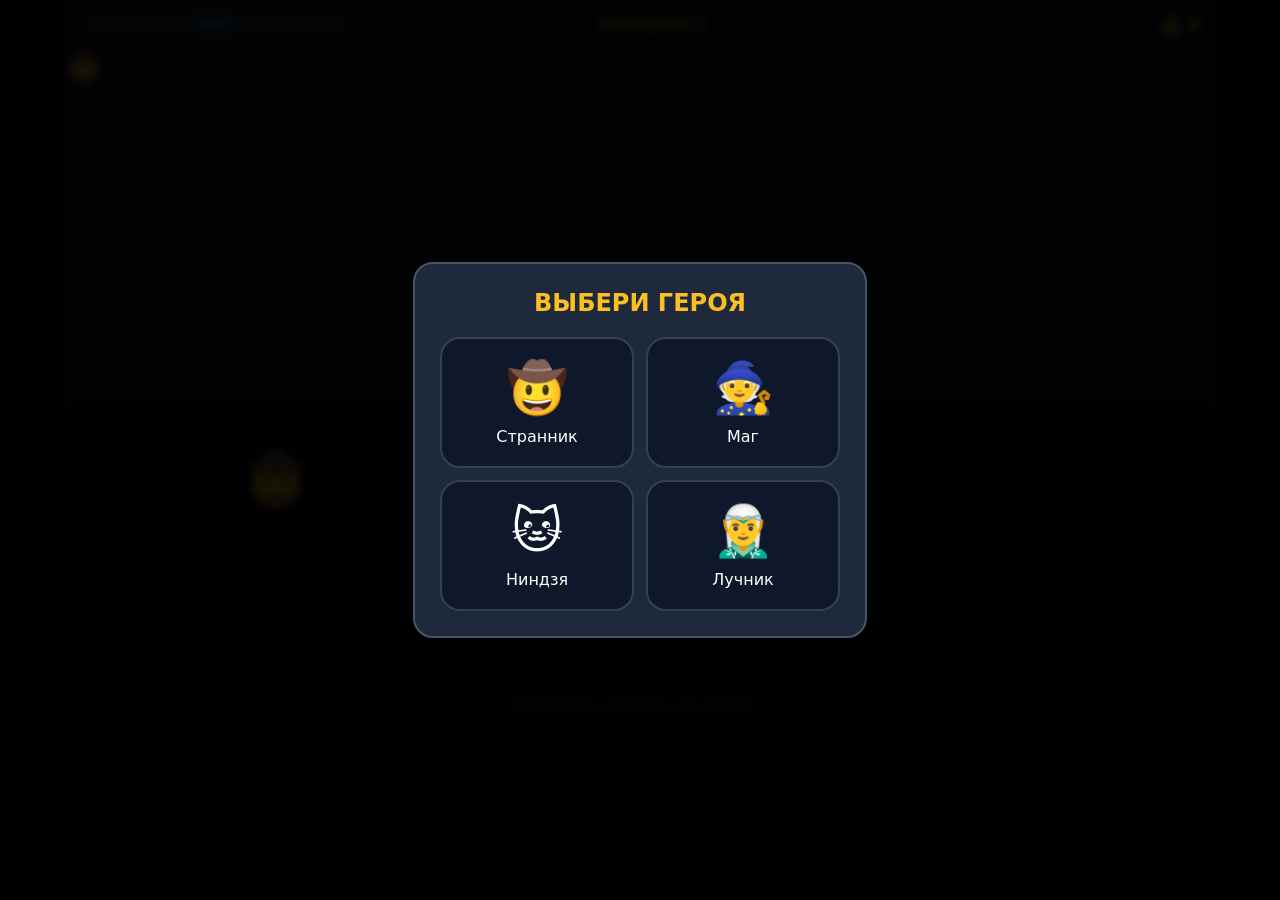
<file: english-game.html>
<!DOCTYPE html>
<html lang="ru">
<head>
<meta charset="UTF-8">
<meta name="viewport" content="width=device-width, initial-scale=1.0, maximum-scale=1.0, user-scalable=no">
<title>English Dungeon</title>
<style>
/* Базовые стили */
html, body { height: 100%; margin: 0; overflow: hidden; background: #020617; }
body { font-family: 'Segoe UI', system-ui, sans-serif; color: white; display: flex; justify-content: center; align-items: center; box-sizing: border-box; }

.game { 
    width: 100%; max-width: 1150px; height: 100%; background: #1e293b; 
    display: flex; flex-direction: column; position: relative; 
    border-left: 1px solid #334155; border-right: 1px solid #334155;
}

/* Верхняя панель */
.top { 
    display: flex; justify-content: space-between; align-items: center; padding: 10px 15px;
    background: #0f172a; border-bottom: 1px solid #334155; z-index: 10;
}
.logo { font-size: 16px; font-weight: 700; color: #fbbf24; text-align: center; flex: 1; }
.coin-count { font-size: 18px; color: #fbbf24; font-weight: bold; min-width: 70px; text-align: right; transition: transform 0.2s; flex:0.4; }
.menu-btn { background: #1e293b; padding: 6px 12px; border-radius: 8px; color: #38bdf8; font-size: 12px; font-weight: bold; border: 1px solid #334155; cursor: pointer; flex:0.4; }


/* Карта */
.mapWrap { 
    position: relative; height: 350px; background: #0f172a; overflow-x: auto; 
    border-bottom: 2px solid #334155; -webkit-overflow-scrolling: touch;
}
#mapScrollContainer { position: relative; width: 1050px; height: 100%; }
svg { position: absolute; width: 100%; height: 100%; pointer-events: none; }

.node { 
    position: absolute; width: 50px; height: 50px; border-radius: 12px; background: #1e293b; 
    display: flex; align-items: center; justify-content: center; font-size: 24px; 
    cursor: pointer; z-index: 2; transition: 0.2s; border: 2px solid #475569; 
}
.node.available { border-color: #38bdf8; box-shadow: 0 0 15px rgba(56, 189, 248, 0.4); }
.node.done { background: #064e3b; border-color: #10b981; opacity: 0.6; }
.hero-icon { position: absolute; font-size: 30px; transition: all .5s cubic-bezier(0.34, 1.56, 0.64, 1); pointer-events: none; z-index: 3; }

/* Боевая зона */
.stage { flex: 1; display: flex; flex-direction: column; background: #020617; padding: 15px; position: relative; overflow-y: auto; }
.actors-row { display: flex; justify-content: space-between; align-items: center; margin-bottom: 10px; min-height: 100px; }
.actor { display: flex; flex-direction: column; align-items: center; width: 35%; }
.actor-hearts { font-size: 14px; margin-bottom: 5px; min-height: 20px; }
.actor-sprite { font-size: 50px; filter: drop-shadow(0 5px 10px rgba(0,0,0,0.5)); }
#battleDivider { font-size: 30px; opacity: 0.8; animation: pulse 1s infinite alternate; }

@keyframes pulse { from { transform: scale(0.9); opacity: 0.5; } to { transform: scale(1.1); opacity: 1; } }

#interactionArea { flex: 1; display: flex; flex-direction: column; align-items: center; justify-content: center; text-align: center; }
.answers { display: grid; grid-template-columns: 1fr 1fr; gap: 10px; margin-top: 15px; width: 100%; }
@media (max-width: 400px) { .answers { grid-template-columns: 1fr; } }

/* Попапы и Скорборд */
.popup { position: fixed; inset: 0; background: rgba(0,0,0,0.9); display: flex; align-items: center; justify-content: center; z-index: 2000; backdrop-filter: blur(4px); padding: 20px; }
.popupBox { background: #1e293b; padding: 25px; border-radius: 20px; width: 100%; max-width: 400px; text-align: center; border: 2px solid #475569; max-height: 90vh; overflow-y: auto; }
.score-row { display: flex; align-items: center; justify-content: space-between; background: #0f172a; padding: 12px; border-radius: 12px; margin-bottom: 8px; font-size: 13px; border: 1px solid #334155; }

input { background: #0f172a; border: 1px solid #334155; color: white; padding: 14px; border-radius: 10px; width: 100%; margin: 15px 0; box-sizing: border-box; font-size: 16px; text-align: center; }
button { padding: 14px 10px; border: none; border-radius: 12px; background: #334155; color: white; cursor: pointer; font-size: 15px; font-weight: bold; border-bottom: 4px solid #1e293b; width: 100%; transition: 0.1s; }
button:active { transform: translateY(2px); border-bottom-width: 2px; }
button:disabled { opacity: 0.5; filter: grayscale(1); }

.char-grid { display: grid; grid-template-columns: 1fr 1fr; gap: 12px; margin-top: 20px; }
.char-card { background: #0f172a; padding: 20px; border-radius: 20px; border: 2px solid #334155; cursor: pointer; transition: all 0.2s; }
.char-card:hover { border-color: #38bdf8; transform: translateY(-5px); background: #1e293b; }
.char-card span { font-size: 50px; display: block; margin-bottom: 10px; }

.shake-anim { animation: shake 0.3s; }
@keyframes shake { 0%, 100% { transform: translateX(0); } 25% { transform: translateX(-5px); } 75% { transform: translateX(5px); } }
.flash-red { position: fixed; inset: 0; background: rgba(220, 38, 38, 0.4); pointer-events: none; z-index: 3000; animation: flashFade 0.5s forwards; }
@keyframes flashFade { 0% { opacity: 1; } 100% { opacity: 0; } }

/* Эффект для битвы с вампиром */
.vampire-aura {
    box-shadow: inset 0 0 50px rgba(232, 121, 249, 0.3);
    border: 2px solid #e879f9 !important;
    transition: all 0.5s ease;
}

.vampire-text {
    text-shadow: 0 0 10px #e879f9;
    animation: vampirePulse 1.5s infinite alternate;
}

@keyframes vampirePulse {
    from { opacity: 0.7; transform: scale(1); }
    to { opacity: 1; transform: scale(1.05); }
}
</style>
</head>
<body>

<div id="selectionScreen" class="popup" style="display: none;">
    <div class="popupBox">
        <h2 style="margin:0; color:#fbbf24;">ВЫБЕРИ ГЕРОЯ</h2>
        <div class="char-grid">
            <div class="char-card" onclick="selectHero('🤠')"><span>🤠</span>Странник</div>
            <div class="char-card" onclick="selectHero('🧙')"><span>🧙</span>Маг</div>
            <div class="char-card" onclick="selectHero('🐱')"><span>🐱</span>Ниндзя</div>
            <div class="char-card" onclick="selectHero('🧝‍♂️')"><span>🧝‍♂️</span>Лучник</div>
        </div>
    </div>
</div>

<div class="game">
    <div class="top">
        <button class="menu-btn" onclick="showMenu()">МЕНЮ</button>
        <div class="logo">DUNGEON <span id="levelNum">1</span></div>
        <div class="coin-count" id="coinCounter">💰 <span id="coins">0</span></div>
    </div>
    
    <div class="mapWrap" id="mapWrap">
        <div id="mapScrollContainer">
            <svg id="lines"></svg>
            <div id="nodes"></div>
            <div id="heroIcon" class="hero-icon">🤠</div>
        </div>
    </div>

    <div class="stage">
        <div class="actors-row">
            <div class="actor">
                <div id="playerHearts" class="actor-hearts"></div>
                <div class="actor-sprite" id="playerSprite">🤠</div>
            </div>
            <div id="battleDivider" style="visibility: hidden;">⚔️</div>
            <div class="actor" id="enemySide" style="visibility: hidden;">
                <div id="enemyHearts" class="actor-hearts"></div>
                <div class="actor-sprite" id="enemySprite">👹</div>
            </div>
        </div>
        
        <div id="interactionArea">
            <p style="color:#64748b;">Выберите комнату на карте...</p>
        </div>
    </div>
    <div id="popupHolder"></div>
</div>

<script src="tasks.js"></script>
<script>

let level = 1, lives = 3, maxBaseLives = 3, extraLives = 0, coins = 0;
let stats = { kills: 0, correct: 0, wrong: 0 };
let map = [], connections = {}, available = [], currentNode = null, heroPos = "0-0", playerEmoji = "🤠";
let enemyQuestions = 0, isBossNode = false;
let usedQuestions = new Set();
let mistakesStack = []; // Хранилище уникальных ошибок на весь забег

window.onload = () => {
    if (localStorage.getItem('ed_save')) loadGame();
    else document.getElementById("selectionScreen").style.display = "flex";
};

function saveGame() {
    const saveData = { level, lives, maxBaseLives, extraLives, coins, stats, map, connections, available, currentNode, heroPos, playerEmoji, mistakesStack };
    localStorage.setItem('ed_save', JSON.stringify(saveData));
}

function loadGame() {
    const data = JSON.parse(localStorage.getItem('ed_save'));
    Object.assign(window, data);
    if (!window.mistakesStack) {
        window.mistakesStack = [];
    }
    document.getElementById("heroIcon").textContent = playerEmoji;
    document.getElementById("playerSprite").textContent = playerEmoji;
    updateUI();
    renderMap();
    centerHero();
}

function selectHero(emoji) {
    playerEmoji = emoji;
    document.getElementById("heroIcon").textContent = emoji;
    document.getElementById("playerSprite").textContent = emoji;
    document.getElementById("selectionScreen").style.display = "none";
    generateMap();
    saveGame();
}

function generateMap() {
    map = []; connections = {};
    const rows = 3, cols = 6;
    map.push([{type: "start", done: false}]);
    const weights = ["enemy", "enemy", "enemy", "chest", "camp", "merchant"];
    for (let c = 1; c < cols - 1; c++) {
        const column = [];
        for (let r = 0; r < rows; r++) column.push({ type: weights[Math.floor(Math.random() * weights.length)], done: false });
        if (!column.some(n => n.type === "enemy")) column[Math.floor(Math.random() * rows)].type = "enemy";
        map.push(column);
    }
    map.push([{type: "exit", done: false}]);
    connections["0-0"] = [];
    for (let r = 0; r < rows; r++) connections["0-0"].push("1-" + r);
    for (let c = 1; c < cols - 1; c++) {
        for (let r = 0; r < rows; r++) {
            const key = c + "-" + r; connections[key] = [];
            if (c === cols - 2) connections[key].push((c + 1) + "-0");
            else {
                const targets = [r]; if (r > 0) targets.push(r - 1); if (r < rows - 1) targets.push(r + 1);
                const shuffledTargets = [...targets].sort(() => Math.random() - 0.5);
                for (let i = 0; i < (Math.random() < 0.5 ? 1 : 2); i++) connections[key].push((c + 1) + "-" + shuffledTargets[i]);
            }
        }
    }
    available = ["0-0"]; heroPos = "0-0"; renderMap();
    setTimeout(() => { enterRoom("0-0"); centerHero(); }, 200);
}

function renderMap() {
    const nodesDiv = document.getElementById("nodes"); const svg = document.getElementById("lines");
    nodesDiv.innerHTML = ""; svg.innerHTML = "";
    const mapW = 1000, mapH = 220;
    const colGap = mapW / (map.length - 1), rowGap = mapH / 2;
    const pos = {};

    map.forEach((col, c) => { 
        col.forEach((node, r) => { 
            const y = col.length === 1 ? mapH / 2 : r * rowGap; 
            pos[c + "-" + r] = { x: c * colGap + 25, y: y + 20 }; 
        }); 
    });

    for (const from in connections) {
        connections[from].forEach(to => {
            const line = document.createElementNS("http://www.w3.org/2000/svg", "line");
            line.setAttribute("x1", pos[from].x + 25); line.setAttribute("y1", pos[from].y + 25);
            line.setAttribute("x2", pos[to].x + 25); line.setAttribute("y2", pos[to].y + 25);
            line.setAttribute("stroke", "#334155"); line.setAttribute("stroke-width", "3");
            svg.appendChild(line);
        });
    }

    for (const key in pos) {
        const [c, r] = key.split("-").map(Number); const node = map[c][r];
        const d = document.createElement("div");
        d.className = "node" + (node.done ? " done" : "") + (available.includes(key) ? " available" : "");
        d.style.left = pos[key].x + "px"; d.style.top = pos[key].y + "px";
        const icons = { start:"🚪", enemy:"⚔️", chest:"🧰", camp:"🔥", merchant:"🛒", exit:"🐲" };
        d.textContent = icons[node.type]; d.onclick = () => enterRoom(key);
        nodesDiv.appendChild(d);
    }
    const hi = document.getElementById("heroIcon"); 
    hi.style.left = (pos[heroPos].x + 10) + "px"; hi.style.top = (pos[heroPos].y - 35) + "px";
}

function centerHero() {
    const wrap = document.getElementById("mapWrap");
    const hi = document.getElementById("heroIcon");
    const targetX = parseInt(hi.style.left) - wrap.offsetWidth / 2 + 25;
    wrap.scrollTo({ left: targetX, behavior: 'smooth' });
}

function enterRoom(key) {
    if (!available.includes(key)) return;
    heroPos = key; currentNode = key; const [c, r] = key.split("-").map(Number); const node = map[c][r];
    node.done = true; available = []; 
    document.getElementById("enemySide").style.visibility = "hidden";
    document.getElementById("battleDivider").style.visibility = "hidden";
    isBossNode = (node.type === "exit");
    if (node.type === "start") finishRoom();
    else if (node.type === "enemy" || isBossNode) startBattle();
    else if (node.type === "chest") openChest();
    else if (node.type === "camp") visitCamp();
    else if (node.type === "merchant") visitMerchant();
    saveGame(); renderMap(); centerHero();
}

function startBattle() {
    const node = map[heroPos.split("-")[0]][heroPos.split("-")[1]];
    isBossNode = (node.type === "exit");
    const stage = document.querySelector('.stage');
    
    // Сбрасываем эффекты перед началом
    stage.classList.remove('vampire-aura');

    let enemyEmoji = isBossNode ? "🐲" : "👹";
    enemyQuestions = isBossNode ? 6 : 3;

    // Проверка на вампира
    if (!isBossNode && mistakesStack.length >= 4 && Math.random() < 0.8) {
        enemyEmoji = Math.random() > 0.5 ? "🧛‍♂️" : "🧛‍♀️";
        enemyQuestions = 4;
        stage.classList.add('vampire-aura'); // Включаем ауру
    }

    document.getElementById("enemySide").style.visibility = "visible";
    document.getElementById("battleDivider").style.visibility = "visible";
    document.getElementById("enemySprite").textContent = enemyEmoji;
    
    updateUI();
    nextBattleQuestion();
}

function nextBattleQuestion() {
    let qUID = "";
    let isVampire = false;

    // Проверяем, не вампир ли перед нами (определяется в начале битвы или по спрайту)
    const currentEmoji = document.getElementById("enemySprite").textContent;
    if (currentEmoji === "🧛‍♂️" || currentEmoji === "🧛‍♀️") {
        isVampire = true;
    }

    let qText = "", qTitle = "", correctAnswer = "", answers = [];

    // ЛОГИКА ВЫБОРА ВОПРОСА
    if (isVampire && mistakesStack.length > 0) {
        // Берем случайный ID из стека ошибок
        qUID = mistakesStack[Math.floor(Math.random() * mistakesStack.length)];
        const task = getTaskById(qUID); // Вспомогательная функция ниже
        qTitle = task.title;
        qText = task.text;
        correctAnswer = task.correct;
        answers = task.options;
    } else {
        // Стандартная логика генерации (твой исходный код)
        const totalVerbs = Object.keys(tasksDB.verbs).length * 2;
        const totalSentences = tasksDB.sentences.length;
        const totalDialogs = tasksDB.dialogues ? tasksDB.dialogues.length : 0;
        const totalLimit = totalVerbs + totalSentences + totalDialogs;

        if (usedQuestions.size >= totalLimit) usedQuestions.clear();

        let type = Math.floor(Math.random() * 3);
        for(let i=0; i<30; i++) {
            if (type === 0) {
                const keys = Object.keys(tasksDB.verbs);
                const verbKey = keys[Math.floor(Math.random() * keys.length)];
                const isV3 = Math.random() > 0.5;
                correctAnswer = isV3 ? tasksDB.verbs[verbKey].v3 : tasksDB.verbs[verbKey].v2;
                qUID = "v_" + verbKey + (isV3 ? "3" : "2");
                if (!usedQuestions.has(qUID)) {
                    qTitle = isV3 ? "Form V3:" : "Form V2:"; qText = verbKey.toUpperCase();
                    answers = isV3 ? tasksDB.verbs[verbKey].optionsV3 : tasksDB.verbs[verbKey].optionsV2; break;
                }
            } else if (type === 1) {
                const idx = Math.floor(Math.random() * tasksDB.sentences.length);
                qUID = "s_" + idx;
                if (!usedQuestions.has(qUID)) {
                    qTitle = "Fill in:"; qText = tasksDB.sentences[idx].text.replace("___", "_____");
                    correctAnswer = tasksDB.sentences[idx].answer; answers = tasksDB.sentences[idx].options; break;
                }
            } else {
                const idx = Math.floor(Math.random() * tasksDB.dialogues.length);
                qUID = "d_" + idx;
                if (!usedQuestions.has(qUID)) {
                    qTitle = "Response:"; qText = tasksDB.dialogues[idx].q;
                    correctAnswer = tasksDB.dialogues[idx].answer; answers = tasksDB.dialogues[idx].options; break;
                }
            }
            type = (type + 1) % 3;
        }
        usedQuestions.add(qUID);
    }

    const area = document.getElementById("interactionArea");
    area.dataset.qid = qUID; // Сохраняем ID в DOM, чтобы handleBattleAnswer его увидел
    area.innerHTML = `
        <div style="font-size:11px; color:${isVampire ? '#e879f9' : (isBossNode ? '#ef4444' : '#38bdf8')}; font-weight:bold; margin-bottom:5px;">
            ${isVampire ? 'VAMPIRE OF MISTAKES' : (isBossNode ? 'BOSS BATTLE' : 'ENCOUNTER')}
        </div>
        <div style="font-size:14px; opacity:0.8;">${qTitle}</div>
        <div style="font-size:20px; color:#fbbf24; margin:10px 0; font-weight:bold;">${qText}</div>
        <div class="answers"></div>`;
    
    [...answers].sort(() => Math.random() - 0.5).forEach(a => {
        const b = document.createElement("button"); b.textContent = a;
        b.onclick = () => handleBattleAnswer(b, a === correctAnswer);
        area.querySelector(".answers").appendChild(b);
    });
}

// Вспомогательная функция для получения данных вопроса по его строковому ID
function getTaskById(uid) {
    if (uid.startsWith("v_")) {
        const isV3 = uid.endsWith("3");
        const verbKey = uid.substring(2, uid.length - 1);
        const vData = tasksDB.verbs[verbKey];
        return {
            title: isV3 ? "Form V3:" : "Form V2:",
            text: verbKey.toUpperCase(),
            correct: isV3 ? vData.v3 : vData.v2,
            options: isV3 ? vData.optionsV3 : vData.optionsV2
        };
    } else if (uid.startsWith("s_")) {
        const idx = parseInt(uid.split("_")[1]);
        const sData = tasksDB.sentences[idx];
        return { title: "Fill in:", text: sData.text.replace("___", "_____"), correct: sData.answer, options: sData.options };
    } else if (uid.startsWith("d_")) {
        const idx = parseInt(uid.split("_")[1]);
        const dData = tasksDB.dialogues[idx];
        return { title: "Response:", text: dData.q, correct: dData.answer, options: dData.options };
    }
}

function handleBattleAnswer(btn, isCorrect) {
    document.querySelectorAll(".answers button").forEach(b => b.disabled = true);
    
    // Получаем текущий ID вопроса из данных на экране (добавим его при генерации)
    const currentQid = document.getElementById("interactionArea").dataset.qid;

    if (isCorrect) {
        stats.correct++; 
        enemyQuestions--;
        btn.style.background = "#10b981";
        document.getElementById("enemySprite").classList.add("shake-anim");
        
        // НОВАЯ ЛОГИКА: Если бьемся с вампиром, удаляем ошибку из стека
        if (document.getElementById("enemySprite").textContent === "🧛‍♂️" || 
            document.getElementById("enemySprite").textContent === "🧛‍♀️") {
            mistakesStack = mistakesStack.filter(id => id !== currentQid);
        }

        if(enemyQuestions <= 0) {
            stats.kills++; 
            const gain = isBossNode ? 200 : 50;
            coins += gain;
            updateUI();
            setTimeout(() => {
                document.getElementById("enemySprite").classList.remove("shake-anim");
                if(isBossNode) showBossVictory();
                else showSimplePopup("Победа!", `+${gain} монет.`, "ОК");
            }, 500);
        } else {
            updateUI();
            setTimeout(() => {
                document.getElementById("enemySprite").classList.remove("shake-anim");
                nextBattleQuestion();
            }, 500);
        }
    } else {
        stats.wrong++; 
        btn.style.background = "#ef4444";
        showFlash();

        // СОХРАНЕНИЕ ОШИБКИ: добавляем в стек, если еще нет такого ID
        if (!mistakesStack.includes(currentQid)) {
            mistakesStack.push(currentQid);
        }

        if (extraLives > 0) extraLives--; else lives--;
        document.getElementById("playerSprite").classList.add("shake-anim");
        updateUI();
        setTimeout(() => {
            document.getElementById("playerSprite").classList.remove("shake-anim");
            if(lives <= 0) showGameOver(); else nextBattleQuestion();
        }, 500);
    }
}

function showFlash() { 
    const f = document.createElement("div"); f.className = "flash-red"; 
    document.body.appendChild(f); setTimeout(() => f.remove(), 500); 
}

function updateUI() {
    document.getElementById("coins").textContent = coins;
    document.getElementById("levelNum").textContent = level;
    let ph = ""; for(let i=1; i<=maxBaseLives; i++) ph += (i <= lives) ? "❤️" : "🤍";
    for(let i=0; i<extraLives; i++) ph += "💛";
    document.getElementById("playerHearts").innerHTML = ph;
    let eh = ""; for(let i=0; i<enemyQuestions; i++) eh += (isBossNode ? "🔥" : "💜");
    document.getElementById("enemyHearts").innerHTML = eh;
}

function finishRoom() {
    document.querySelector('.stage').classList.remove('vampire-aura');
    document.getElementById("enemySide").style.visibility = "hidden"; 
    document.getElementById("battleDivider").style.visibility = "hidden";
    document.getElementById("interactionArea").innerHTML = `<p style="color:#64748b; font-style:italic;">Путь свободен...</p>`; 
    available = connections[currentNode] || []; 
    saveGame(); renderMap(); 
}

function openChest() { 
    coins += 30; updateUI(); 
    showSimplePopup("Сундук", "Вы нашли 30 золота!", "Взять"); 
}

function visitCamp() { 
    lives = Math.min(lives + 1, maxBaseLives); updateUI(); 
    showSimplePopup("Костер", "Вы отдохнули (+1 ❤️).", "В путь"); 
}

function visitMerchant() {
    const area = document.getElementById("interactionArea");
    area.innerHTML = `
        <div style="font-size:18px; margin-bottom:10px; color:#fbbf24;">🛒 Торговец</div>
        <div class="answers" style="grid-template-columns: 1fr;">
            <button onclick="buy(50, 'h1')" ${coins < 50 || lives >= maxBaseLives ? 'disabled' : ''}>🩹 +1 Жизнь (50)</button>
            <button onclick="buy(200, 'ex')" ${coins < 200 ? 'disabled' : ''}>💛 Броня + Хил (200)</button>
            <button onclick="finishRoom()" style="background:#475569">Уйти</button>
        </div>`;
}

window.buy = (price, type) => {
    if (coins < price) return;
    coins -= price;
    if (type === 'h1') lives = Math.min(lives + 1, maxBaseLives);
    if (type === 'ex') { lives = maxBaseLives; extraLives++; }
    updateUI(); visitMerchant();
};

function showSimplePopup(title, text, btn) {
    const h = document.getElementById("popupHolder");
    h.innerHTML = `<div class="popup"><div class="popupBox"><h2>${title}</h2><p>${text}</p><button onclick="this.closest('.popup').remove(); finishRoom();">${btn}</button></div></div>`;
}

function showBossVictory() {
    const h = document.getElementById("popupHolder");
    h.innerHTML = `<div class="popup"><div class="popupBox"><h1 style="color:#fbbf24;">🏆<br/>ПОБЕДА!</h1><p>Этаж зачищен!</p><button onclick="nextFloor()">Спуститься ниже</button></div></div>`;
}

function nextFloor() {
    level++;
    usedQuestions.clear();
    document.getElementById("popupHolder").innerHTML = "";
    generateMap();
    updateUI();
    saveGame();
}

function showMenu() {
    const h = document.getElementById("popupHolder");
    h.innerHTML = `<div class="popup"><div class="popupBox">
        <h2 style="margin-top:0">ПАУЗА</h2>
        <button onclick="this.closest('.popup').remove()" style="margin-bottom:10px;">Продолжить</button>
        <button onclick="showLeaderboard()" style="margin-bottom:10px; background:#fbbf24; color:#000;">🏆 Лидеры</button>
        <button onclick="restartGame()" style="background:#ef4444;">Начать заново</button>
    </div></div>`;
}


function showLeaderboard() {
    const scores = JSON.parse(localStorage.getItem('ed_scores') || '[]');
    const h = document.getElementById("popupHolder");
    let rows = scores.map(s => `
        <div class="score-row">
            <span>${s.emoji} <b>${s.name}</b></span>
            <span>Ур. ${s.level} | 💰 ${s.coins}</span>
        </div>`).join('');
    
    // Если жизней 0, значит мы попали сюда после Game Over, кнопка должна перезапускать игру
    const btnText = lives <= 0 ? "ИГРАТЬ ЗАНОВО" : "ЗАКРЫТЬ";
    const btnAction = lives <= 0 ? "restartGame()" : "this.closest('.popup').remove()";

    h.innerHTML = `<div class="popup"><div class="popupBox">
        <h2 style="color:#fbbf24">ТАБЛИЦА ЛИДЕРОВ</h2>
        <div style="margin-bottom:15px; max-height:250px; overflow-y:auto;">${rows || 'Пока нет записей'}</div>
        <button onclick="${btnAction}">${btnText}</button>
    </div></div>`;
}

function restartGame() { localStorage.removeItem('ed_save'); location.reload(); }

function showGameOver() {
    const h = document.getElementById("popupHolder");
    h.innerHTML = `<div class="popup"><div class="popupBox">
        <h1 style="color:#ef4444;">ТЫ ПОГИБ</h1>
        <div style="background:#0f172a; padding:15px; border-radius:15px; font-size:14px; margin-bottom:15px; text-align:left;">
            Этаж: ${level}<br>Золото: ${coins}<br>Верно: ${stats.correct}
        </div>
        <input type="text" id="playerName" placeholder="Твое имя" maxlength="12">
        <button onclick="saveAndShowScores()">Сохранить результат</button>
    </div></div>`;
}

function saveAndShowScores() {
    const name = document.getElementById("playerName").value || "Аноним";
    let scores = JSON.parse(localStorage.getItem('ed_scores') || '[]');
    scores.push({ emoji: playerEmoji, name, level, kills: stats.kills, coins: coins });
    scores.sort((a, b) => b.level - a.level || b.coins - a.coins);
    localStorage.setItem('ed_scores', JSON.stringify(scores.slice(0, 10)));
    localStorage.removeItem('ed_save');
    showLeaderboard(); // Теперь показываем таблицу вместо перезагрузки
}
</script>
</body>
</html>
</file>
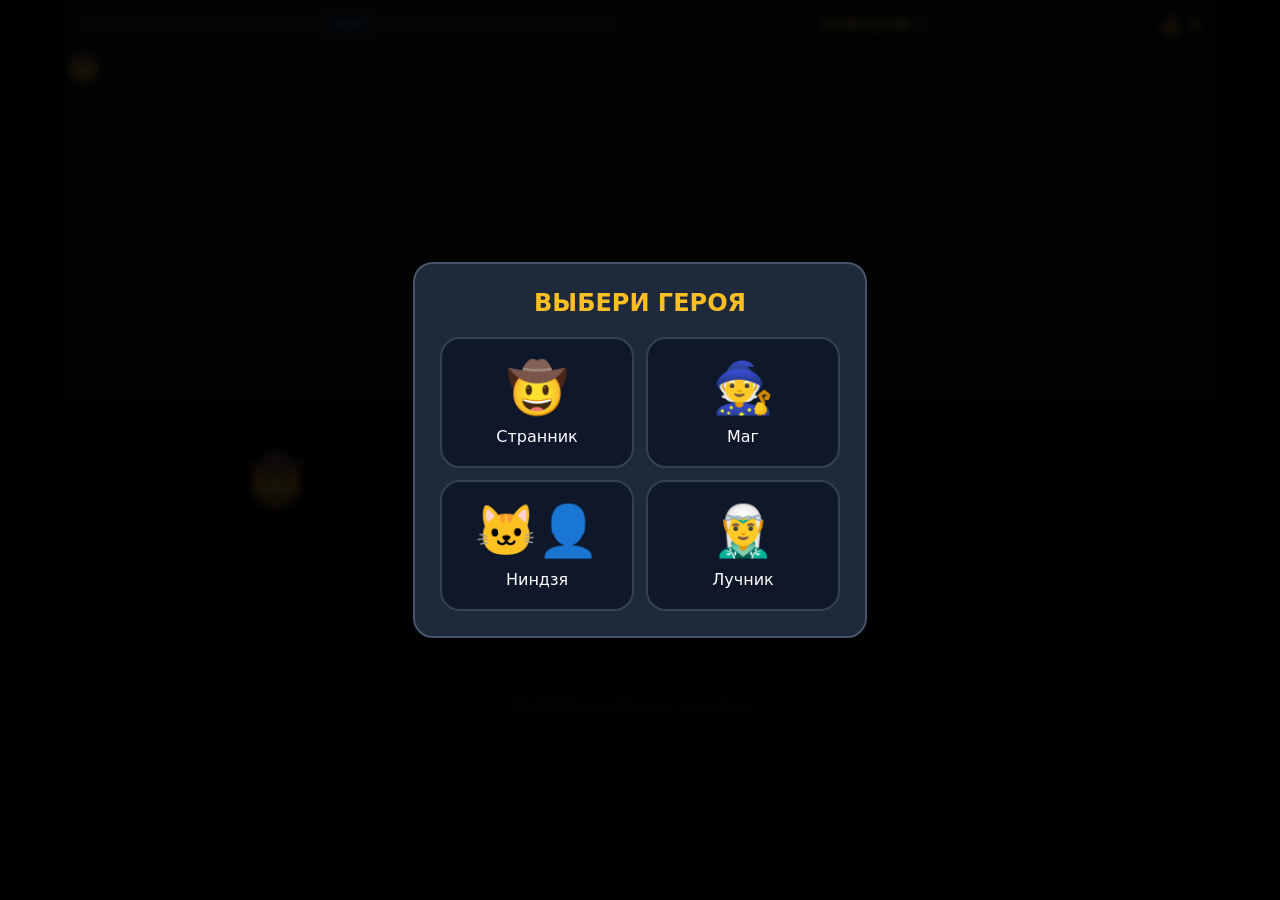
<file: englsih-game.html>
<!DOCTYPE html>
<html lang="ru">
<head>
<meta charset="UTF-8">
<meta name="viewport" content="width=device-width, initial-scale=1.0, maximum-scale=1.0, user-scalable=no">
<title>English Dungeon: Mobile Pro</title>
<style>
/* Базовые стили */
html, body { height: 100%; margin: 0; overflow: hidden; background: #020617; }
body { font-family: 'Segoe UI', system-ui, sans-serif; color: white; display: flex; justify-content: center; align-items: center; box-sizing: border-box; }

.game { 
    width: 100%; max-width: 1150px; height: 100%; background: #1e293b; 
    display: flex; flex-direction: column; position: relative; 
    border-left: 1px solid #334155; border-right: 1px solid #334155;
}

/* Верхняя панель */
.top { 
    display: flex; justify-content: space-between; align-items: center; padding: 10px 15px;
    background: #0f172a; border-bottom: 1px solid #334155; z-index: 10;
}
.logo { font-size: 16px; font-weight: 700; color: #fbbf24; text-align: center; flex: 1; }
.coin-count { font-size: 18px; color: #fbbf24; font-weight: bold; min-width: 70px; text-align: right; transition: transform 0.2s; }
.menu-btn { background: #1e293b; padding: 6px 12px; border-radius: 8px; color: #38bdf8; font-size: 12px; font-weight: bold; border: 1px solid #334155; cursor: pointer; flex:1; }

/* Карта */
.mapWrap { 
    position: relative; height: 350px; background: #0f172a; overflow-x: auto; 
    border-bottom: 2px solid #334155; -webkit-overflow-scrolling: touch;
}
#mapScrollContainer { position: relative; width: 1050px; height: 100%; }
svg { position: absolute; width: 100%; height: 100%; pointer-events: none; }

.node { 
    position: absolute; width: 50px; height: 50px; border-radius: 12px; background: #1e293b; 
    display: flex; align-items: center; justify-content: center; font-size: 24px; 
    cursor: pointer; z-index: 2; transition: 0.2s; border: 2px solid #475569; 
}
.node.available { border-color: #38bdf8; box-shadow: 0 0 15px rgba(56, 189, 248, 0.4); }
.node.done { background: #064e3b; border-color: #10b981; opacity: 0.6; }
.hero-icon { position: absolute; font-size: 30px; transition: all .5s cubic-bezier(0.34, 1.56, 0.64, 1); pointer-events: none; z-index: 3; }

/* Боевая зона */
.stage { flex: 1; display: flex; flex-direction: column; background: #020617; padding: 15px; position: relative; overflow-y: auto; }
.actors-row { display: flex; justify-content: space-between; align-items: center; margin-bottom: 10px; min-height: 100px; }
.actor { display: flex; flex-direction: column; align-items: center; width: 35%; }
.actor-hearts { font-size: 14px; margin-bottom: 5px; min-height: 20px; }
.actor-sprite { font-size: 50px; filter: drop-shadow(0 5px 10px rgba(0,0,0,0.5)); }
#battleDivider { font-size: 30px; opacity: 0.8; animation: pulse 1s infinite alternate; }

@keyframes pulse { from { transform: scale(0.9); opacity: 0.5; } to { transform: scale(1.1); opacity: 1; } }

#interactionArea { flex: 1; display: flex; flex-direction: column; align-items: center; justify-content: center; text-align: center; }
.answers { display: grid; grid-template-columns: 1fr 1fr; gap: 10px; margin-top: 15px; width: 100%; }
@media (max-width: 400px) { .answers { grid-template-columns: 1fr; } }

/* Попапы и Скорборд */
.popup { position: fixed; inset: 0; background: rgba(0,0,0,0.9); display: flex; align-items: center; justify-content: center; z-index: 2000; backdrop-filter: blur(4px); padding: 20px; }
.popupBox { background: #1e293b; padding: 25px; border-radius: 20px; width: 100%; max-width: 400px; text-align: center; border: 2px solid #475569; max-height: 90vh; overflow-y: auto; }
.score-row { display: flex; align-items: center; justify-content: space-between; background: #0f172a; padding: 12px; border-radius: 12px; margin-bottom: 8px; font-size: 13px; border: 1px solid #334155; }

input { background: #0f172a; border: 1px solid #334155; color: white; padding: 14px; border-radius: 10px; width: 100%; margin: 15px 0; box-sizing: border-box; font-size: 16px; text-align: center; }
button { padding: 14px 10px; border: none; border-radius: 12px; background: #334155; color: white; cursor: pointer; font-size: 15px; font-weight: bold; border-bottom: 4px solid #1e293b; width: 100%; transition: 0.1s; }
button:active { transform: translateY(2px); border-bottom-width: 2px; }
button:disabled { opacity: 0.5; filter: grayscale(1); }

.char-grid { display: grid; grid-template-columns: 1fr 1fr; gap: 12px; margin-top: 20px; }
.char-card { background: #0f172a; padding: 20px; border-radius: 20px; border: 2px solid #334155; cursor: pointer; transition: all 0.2s; }
.char-card:hover { border-color: #38bdf8; transform: translateY(-5px); background: #1e293b; }
.char-card span { font-size: 50px; display: block; margin-bottom: 10px; }

.shake-anim { animation: shake 0.3s; }
@keyframes shake { 0%, 100% { transform: translateX(0); } 25% { transform: translateX(-5px); } 75% { transform: translateX(5px); } }
.flash-red { position: fixed; inset: 0; background: rgba(220, 38, 38, 0.4); pointer-events: none; z-index: 3000; animation: flashFade 0.5s forwards; }
@keyframes flashFade { 0% { opacity: 1; } 100% { opacity: 0; } }
</style>
</head>
<body>

<div id="selectionScreen" class="popup" style="display: none;">
    <div class="popupBox">
        <h2 style="margin:0; color:#fbbf24;">ВЫБЕРИ ГЕРОЯ</h2>
        <div class="char-grid">
            <div class="char-card" onclick="selectHero('🤠')"><span>🤠</span>Странник</div>
            <div class="char-card" onclick="selectHero('🧙')"><span>🧙</span>Маг</div>
            <div class="char-card" onclick="selectHero('🐱‍👤')"><span>🐱‍👤</span>Ниндзя</div>
            <div class="char-card" onclick="selectHero('🧝‍♂️')"><span>🧝‍♂️</span>Лучник</div>
        </div>
    </div>
</div>

<div class="game">
    <div class="top">
        <button class="menu-btn" onclick="showMenu()">МЕНЮ</button>
        <div class="logo">DUNGEON <span id="levelNum">1</span></div>
        <div class="coin-count" id="coinCounter">💰 <span id="coins">0</span></div>
    </div>
    
    <div class="mapWrap" id="mapWrap">
        <div id="mapScrollContainer">
            <svg id="lines"></svg>
            <div id="nodes"></div>
            <div id="heroIcon" class="hero-icon">🤠</div>
        </div>
    </div>

    <div class="stage">
        <div class="actors-row">
            <div class="actor">
                <div id="playerHearts" class="actor-hearts"></div>
                <div class="actor-sprite" id="playerSprite">🤠</div>
            </div>
            <div id="battleDivider" style="visibility: hidden;">⚔️</div>
            <div class="actor" id="enemySide" style="visibility: hidden;">
                <div id="enemyHearts" class="actor-hearts"></div>
                <div class="actor-sprite" id="enemySprite">👹</div>
            </div>
        </div>
        
        <div id="interactionArea">
            <p style="color:#64748b;">Выберите комнату на карте...</p>
        </div>
    </div>
    <div id="popupHolder"></div>
</div>

<script src="tasks.js"></script>
<script>
// Загрузка настроек вибрации
let settings = JSON.parse(localStorage.getItem('ed_settings') || '{"vibration": true}');
let level = 1, lives = 3, maxBaseLives = 3, extraLives = 0, coins = 0;
let stats = { kills: 0, correct: 0, wrong: 0 };
let map = [], connections = {}, available = [], currentNode = null, heroPos = "0-0", playerEmoji = "🤠";
let enemyQuestions = 0, isBossNode = false;
let usedQuestions = new Set();

window.onload = () => {
    if (localStorage.getItem('ed_save')) loadGame();
    else document.getElementById("selectionScreen").style.display = "flex";
};

function saveGame() {
    const saveData = { level, lives, maxBaseLives, extraLives, coins, stats, map, connections, available, currentNode, heroPos, playerEmoji };
    localStorage.setItem('ed_save', JSON.stringify(saveData));
}

function loadGame() {
    const data = JSON.parse(localStorage.getItem('ed_save'));
    Object.assign(window, data);
    document.getElementById("heroIcon").textContent = playerEmoji;
    document.getElementById("playerSprite").textContent = playerEmoji;
    updateUI();
    renderMap();
    centerHero();
}

function selectHero(emoji) {
    playerEmoji = emoji;
    document.getElementById("heroIcon").textContent = emoji;
    document.getElementById("playerSprite").textContent = emoji;
    document.getElementById("selectionScreen").style.display = "none";
    generateMap();
    saveGame();
}

function generateMap() {
    map = []; connections = {};
    const rows = 3, cols = 6;
    map.push([{type: "start", done: false}]);
    const weights = ["enemy", "enemy", "enemy", "chest", "camp", "merchant"];
    for (let c = 1; c < cols - 1; c++) {
        const column = [];
        for (let r = 0; r < rows; r++) column.push({ type: weights[Math.floor(Math.random() * weights.length)], done: false });
        if (!column.some(n => n.type === "enemy")) column[Math.floor(Math.random() * rows)].type = "enemy";
        map.push(column);
    }
    map.push([{type: "exit", done: false}]);
    connections["0-0"] = [];
    for (let r = 0; r < rows; r++) connections["0-0"].push("1-" + r);
    for (let c = 1; c < cols - 1; c++) {
        for (let r = 0; r < rows; r++) {
            const key = c + "-" + r; connections[key] = [];
            if (c === cols - 2) connections[key].push((c + 1) + "-0");
            else {
                const targets = [r]; if (r > 0) targets.push(r - 1); if (r < rows - 1) targets.push(r + 1);
                const shuffledTargets = [...targets].sort(() => Math.random() - 0.5);
                for (let i = 0; i < (Math.random() < 0.5 ? 1 : 2); i++) connections[key].push((c + 1) + "-" + shuffledTargets[i]);
            }
        }
    }
    available = ["0-0"]; heroPos = "0-0"; renderMap();
    setTimeout(() => { enterRoom("0-0"); centerHero(); }, 200);
}

function renderMap() {
    const nodesDiv = document.getElementById("nodes"); const svg = document.getElementById("lines");
    nodesDiv.innerHTML = ""; svg.innerHTML = "";
    const mapW = 1000, mapH = 220;
    const colGap = mapW / (map.length - 1), rowGap = mapH / 2;
    const pos = {};

    map.forEach((col, c) => { 
        col.forEach((node, r) => { 
            const y = col.length === 1 ? mapH / 2 : r * rowGap; 
            pos[c + "-" + r] = { x: c * colGap + 25, y: y + 20 }; 
        }); 
    });

    for (const from in connections) {
        connections[from].forEach(to => {
            const line = document.createElementNS("http://www.w3.org/2000/svg", "line");
            line.setAttribute("x1", pos[from].x + 25); line.setAttribute("y1", pos[from].y + 25);
            line.setAttribute("x2", pos[to].x + 25); line.setAttribute("y2", pos[to].y + 25);
            line.setAttribute("stroke", "#334155"); line.setAttribute("stroke-width", "3");
            svg.appendChild(line);
        });
    }

    for (const key in pos) {
        const [c, r] = key.split("-").map(Number); const node = map[c][r];
        const d = document.createElement("div");
        d.className = "node" + (node.done ? " done" : "") + (available.includes(key) ? " available" : "");
        d.style.left = pos[key].x + "px"; d.style.top = pos[key].y + "px";
        const icons = { start:"🚪", enemy:"⚔️", chest:"🧰", camp:"🔥", merchant:"🛒", exit:"🐲" };
        d.textContent = icons[node.type]; d.onclick = () => enterRoom(key);
        nodesDiv.appendChild(d);
    }
    const hi = document.getElementById("heroIcon"); 
    hi.style.left = (pos[heroPos].x + 10) + "px"; hi.style.top = (pos[heroPos].y - 35) + "px";
}

function centerHero() {
    const wrap = document.getElementById("mapWrap");
    const hi = document.getElementById("heroIcon");
    const targetX = parseInt(hi.style.left) - wrap.offsetWidth / 2 + 25;
    wrap.scrollTo({ left: targetX, behavior: 'smooth' });
}

function enterRoom(key) {
    if (!available.includes(key)) return;
    heroPos = key; currentNode = key; const [c, r] = key.split("-").map(Number); const node = map[c][r];
    node.done = true; available = []; 
    document.getElementById("enemySide").style.visibility = "hidden";
    document.getElementById("battleDivider").style.visibility = "hidden";
    isBossNode = (node.type === "exit");
    usedQuestions.clear();
    if (node.type === "start") finishRoom();
    else if (node.type === "enemy" || isBossNode) startBattle();
    else if (node.type === "chest") openChest();
    else if (node.type === "camp") visitCamp();
    else if (node.type === "merchant") visitMerchant();
    saveGame(); renderMap(); centerHero();
}

function startBattle() {
    enemyQuestions = isBossNode ? 6 : 3;
    document.getElementById("enemySide").style.visibility = "visible";
    document.getElementById("battleDivider").style.visibility = "visible";
    document.getElementById("enemySprite").textContent = isBossNode ? "🐲" : "👹";
    updateUI();
    nextBattleQuestion();
}

function nextBattleQuestion() {
    let type = Math.floor(Math.random() * 3);
    let qText = "", qTitle = "", correctAnswer = "", answers = [], qUID = "";
    for(let i=0; i<30; i++) {
        if (type === 0) {
            const keys = Object.keys(tasksDB.verbs);
            const verbKey = keys[Math.floor(Math.random() * keys.length)];
            const isV3 = Math.random() > 0.5;
            correctAnswer = isV3 ? tasksDB.verbs[verbKey].v3 : tasksDB.verbs[verbKey].v2;
            qUID = "v_" + verbKey + (isV3 ? "3" : "2");
            if (!usedQuestions.has(qUID)) {
                qTitle = isV3 ? "Form V3:" : "Form V2:"; qText = verbKey.toUpperCase();
                answers = isV3 ? tasksDB.verbs[verbKey].optionsV3 : tasksDB.verbs[verbKey].optionsV2; break;
            }
        } else if (type === 1) {
            const idx = Math.floor(Math.random() * tasksDB.sentences.length);
            qUID = "s_" + idx;
            if (!usedQuestions.has(qUID)) {
                qTitle = "Fill in:"; qText = tasksDB.sentences[idx].text.replace("___", "_____");
                correctAnswer = tasksDB.sentences[idx].answer; answers = tasksDB.sentences[idx].options; break;
            }
        } else {
            const idx = Math.floor(Math.random() * tasksDB.dialogues.length);
            qUID = "d_" + idx;
            if (!usedQuestions.has(qUID)) {
                qTitle = "Response:"; qText = tasksDB.dialogues[idx].q;
                correctAnswer = tasksDB.dialogues[idx].answer; answers = tasksDB.dialogues[idx].options; break;
            }
        }
        type = (type + 1) % 3;
    }
    usedQuestions.add(qUID);
    const area = document.getElementById("interactionArea");
    area.innerHTML = `
        <div style="font-size:11px; color:${isBossNode ? '#ef4444' : '#38bdf8'}; font-weight:bold; margin-bottom:5px;">${isBossNode ? 'BOSS BATTLE' : 'ENCOUNTER'}</div>
        <div style="font-size:14px; opacity:0.8;">${qTitle}</div>
        <div style="font-size:20px; color:#fbbf24; margin:10px 0; font-weight:bold;">${qText}</div>
        <div class="answers"></div>`;
    
    [...answers].sort(() => Math.random() - 0.5).forEach(a => {
        const b = document.createElement("button"); b.textContent = a;
        b.onclick = () => handleBattleAnswer(b, a === correctAnswer);
        area.querySelector(".answers").appendChild(b);
    });
}

function handleBattleAnswer(btn, isCorrect) {
    document.querySelectorAll(".answers button").forEach(b => b.disabled = true);
    if (isCorrect) {
        stats.correct++; enemyQuestions--;
        btn.style.background = "#10b981";
        document.getElementById("enemySprite").classList.add("shake-anim");
        
        if(enemyQuestions <= 0) {
            stats.kills++; 
            const gain = isBossNode ? 200 : 50;
            coins += gain;
            updateUI(); // Обновляем счетчик сразу!
            setTimeout(() => {
                document.getElementById("enemySprite").classList.remove("shake-anim");
                if(isBossNode) showBossVictory();
                else showSimplePopup("Победа!", `+${gain} монет.`, "ОК");
            }, 500);
        } else {
            updateUI();
            setTimeout(() => {
                document.getElementById("enemySprite").classList.remove("shake-anim");
                nextBattleQuestion();
            }, 500);
        }
    } else {
        stats.wrong++; btn.style.background = "#ef4444";
        showFlash();

        // --- ДОБАВИТЬ ЭТОТ БЛОК ---
        if (settings.vibration && navigator.vibrate) {
            navigator.vibrate(200); // Вибрировать 200мс
        }
        // -------------------------

        if (extraLives > 0) extraLives--; else lives--;
        document.getElementById("playerSprite").classList.add("shake-anim");
        updateUI();
        setTimeout(() => {
            document.getElementById("playerSprite").classList.remove("shake-anim");
            if(lives <= 0) showGameOver(); else nextBattleQuestion();
        }, 500);
    }
}

function showFlash() { 
    const f = document.createElement("div"); f.className = "flash-red"; 
    document.body.appendChild(f); setTimeout(() => f.remove(), 500); 
}

function updateUI() {
    document.getElementById("coins").textContent = coins;
    document.getElementById("levelNum").textContent = level;
    let ph = ""; for(let i=1; i<=maxBaseLives; i++) ph += (i <= lives) ? "❤️" : "🤍";
    for(let i=0; i<extraLives; i++) ph += "💛";
    document.getElementById("playerHearts").innerHTML = ph;
    let eh = ""; for(let i=0; i<enemyQuestions; i++) eh += (isBossNode ? "🔥" : "💜");
    document.getElementById("enemyHearts").innerHTML = eh;
}

function finishRoom() { 
    document.getElementById("enemySide").style.visibility = "hidden"; 
    document.getElementById("battleDivider").style.visibility = "hidden";
    document.getElementById("interactionArea").innerHTML = `<p style="color:#64748b; font-style:italic;">Путь свободен...</p>`; 
    available = connections[currentNode] || []; 
    saveGame(); renderMap(); 
}

function openChest() { 
    coins += 30; updateUI(); 
    showSimplePopup("Сундук", "Вы нашли 30 золота!", "Взять"); 
}

function visitCamp() { 
    lives = Math.min(lives + 1, maxBaseLives); updateUI(); 
    showSimplePopup("Костер", "Вы отдохнули (+1 ❤️).", "В путь"); 
}

function visitMerchant() {
    const area = document.getElementById("interactionArea");
    area.innerHTML = `
        <div style="font-size:18px; margin-bottom:10px; color:#fbbf24;">🛒 Торговец</div>
        <div class="answers" style="grid-template-columns: 1fr;">
            <button onclick="buy(50, 'h1')" ${coins < 50 || lives >= maxBaseLives ? 'disabled' : ''}>🩹 +1 Жизнь (50)</button>
            <button onclick="buy(200, 'ex')" ${coins < 200 ? 'disabled' : ''}>💛 Броня + Хил (200)</button>
            <button onclick="finishRoom()" style="background:#475569">Уйти</button>
        </div>`;
}

window.buy = (price, type) => {
    if (coins < price) return;
    coins -= price;
    if (type === 'h1') lives = Math.min(lives + 1, maxBaseLives);
    if (type === 'ex') { lives = maxBaseLives; extraLives++; }
    updateUI(); visitMerchant();
};

function showSimplePopup(title, text, btn) {
    const h = document.getElementById("popupHolder");
    h.innerHTML = `<div class="popup"><div class="popupBox"><h2>${title}</h2><p>${text}</p><button onclick="this.closest('.popup').remove(); finishRoom();">${btn}</button></div></div>`;
}

function showBossVictory() {
    const h = document.getElementById("popupHolder");
    h.innerHTML = `<div class="popup"><div class="popupBox"><h1 style="color:#fbbf24;">🏆 ПОБЕДА!</h1><p>Этаж зачищен!</p><button onclick="nextFloor()">Спуститься ниже</button></div></div>`;
}

function nextFloor() { level++; document.getElementById("popupHolder").innerHTML = ""; generateMap(); updateUI(); saveGame(); }

function showMenu() {
    const h = document.getElementById("popupHolder");
    h.innerHTML = `<div class="popup"><div class="popupBox">
        <h2 style="margin-top:0">ПАУЗА</h2>
        <button onclick="this.closest('.popup').remove()" style="margin-bottom:10px;">Продолжить</button>
        <button onclick="showSettings()" style="margin-bottom:10px; background:#475569;">⚙️ Настройки</button>
        <button onclick="showLeaderboard()" style="margin-bottom:10px; background:#fbbf24; color:#000;">🏆 Лидеры</button>
        <button onclick="restartGame()" style="background:#ef4444;">Начать заново</button>
    </div></div>`;
}

function showSettings() {
    const h = document.getElementById("popupHolder");
    h.innerHTML = `<div class="popup"><div class="popupBox">
        <h2>НАСТРОЙКИ</h2>
        <div style="margin: 20px 0; display: flex; justify-content: space-between; align-items: center;">
            <span>Вибрация</span>
            <button onclick="toggleVibration()" style="width: 100px; background: ${settings.vibration ? '#10b981' : '#ef4444'}">
                ${settings.vibration ? 'ВКЛ' : 'ВЫКЛ'}
            </button>
        </div>
        <button onclick="showMenu()">Назад</button>
    </div></div>`;
}

function toggleVibration() {
    settings.vibration = !settings.vibration;
    localStorage.setItem('ed_settings', JSON.stringify(settings));
    showSettings(); // Перерисовать
}

function showLeaderboard() {
    const scores = JSON.parse(localStorage.getItem('ed_scores') || '[]');
    const h = document.getElementById("popupHolder");
    let rows = scores.map(s => `
        <div class="score-row">
            <span>${s.emoji} <b>${s.name}</b></span>
            <span>Ур. ${s.level} | 💰 ${s.coins}</span>
        </div>`).join('');
    
    // Если жизней 0, значит мы попали сюда после Game Over, кнопка должна перезапускать игру
    const btnText = lives <= 0 ? "ИГРАТЬ ЗАНОВО" : "ЗАКРЫТЬ";
    const btnAction = lives <= 0 ? "restartGame()" : "this.closest('.popup').remove()";

    h.innerHTML = `<div class="popup"><div class="popupBox">
        <h2 style="color:#fbbf24">ТАБЛИЦА ЛИДЕРОВ</h2>
        <div style="margin-bottom:15px; max-height:250px; overflow-y:auto;">${rows || 'Пока нет записей'}</div>
        <button onclick="${btnAction}">${btnText}</button>
    </div></div>`;
}

function restartGame() { localStorage.removeItem('ed_save'); location.reload(); }

function showGameOver() {
    const h = document.getElementById("popupHolder");
    h.innerHTML = `<div class="popup"><div class="popupBox">
        <h1 style="color:#ef4444;">ТЫ ПОГИБ</h1>
        <div style="background:#0f172a; padding:15px; border-radius:15px; font-size:14px; margin-bottom:15px; text-align:left;">
            Этаж: ${level}<br>Золото: ${coins}<br>Верно: ${stats.correct}
        </div>
        <input type="text" id="playerName" placeholder="Твое имя" maxlength="12">
        <button onclick="saveAndShowScores()">Сохранить результат</button>
    </div></div>`;
}

function saveAndShowScores() {
    const name = document.getElementById("playerName").value || "Аноним";
    let scores = JSON.parse(localStorage.getItem('ed_scores') || '[]');
    scores.push({ emoji: playerEmoji, name, level, kills: stats.kills, coins: coins });
    scores.sort((a, b) => b.level - a.level || b.coins - a.coins);
    localStorage.setItem('ed_scores', JSON.stringify(scores.slice(0, 10)));
    localStorage.removeItem('ed_save');
    showLeaderboard(); // Теперь показываем таблицу вместо перезагрузки
}
</script>
</body>
</html>
</file>
